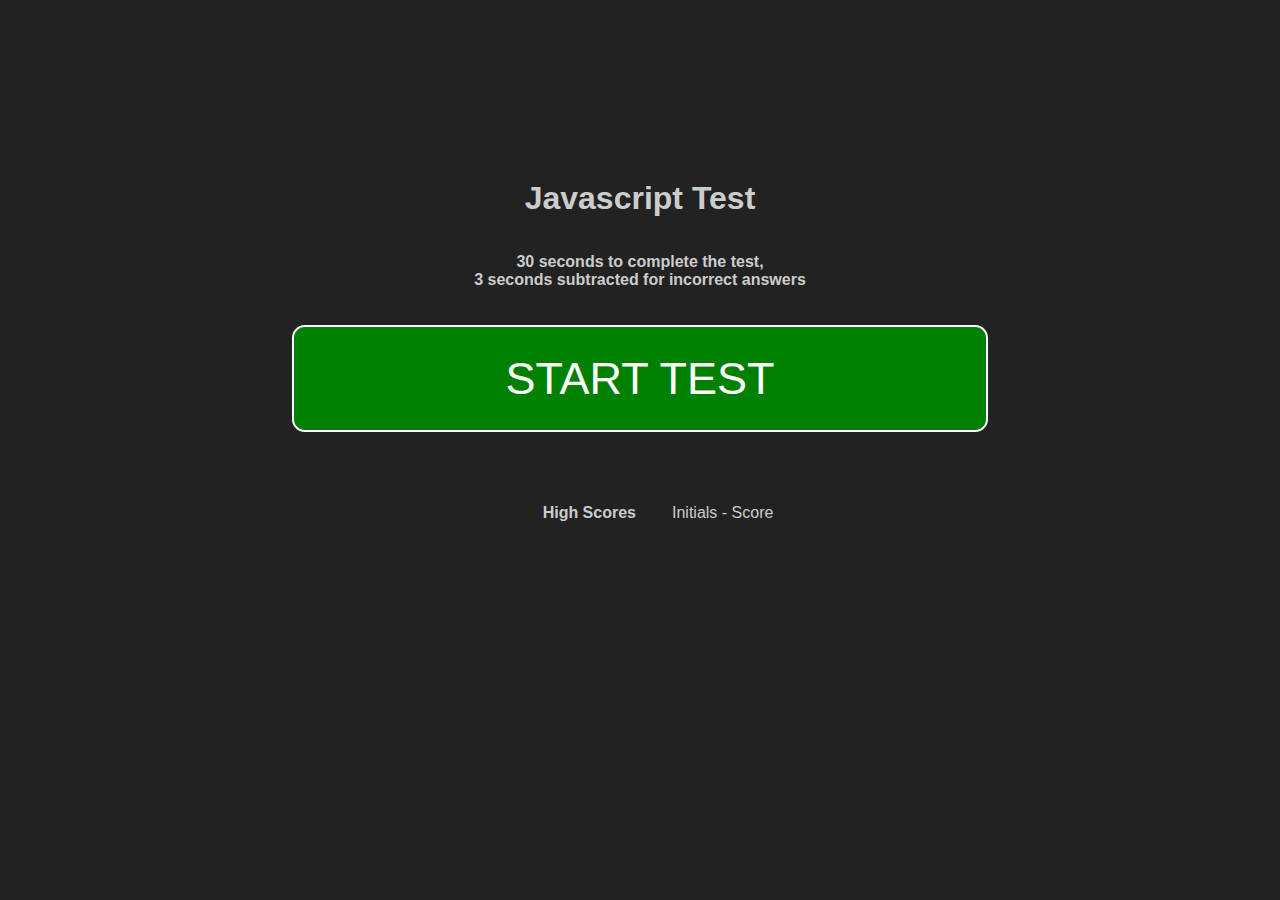
<file: index.html>
<!DOCTYPE html>
<html lang="en">
<head>
    <meta charset="UTF-8">
    <meta name="viewport" content="width=device-width, initial-scale=1.0">
    <strong><title>Javascript Test</title></strong>
    <link rel="stylesheet" href="jsTest.css">
</head>
<body onload="loadScores();">
<input type="number" name="timer" id="timer">
<div id="failed"><h2>You ran out of time</h2><h3>Please try again.</h3></div>


<main id="titleScreen">
    <h1>Javascript Test</h1>
        <h4>30 seconds to complete the test,<br>3 seconds subtracted for incorrect answers</h4>
        <div id="startButton" onclick="startTest();">START TEST</div>
    <div id="highscores">
        <b>High Scores</b>
        Initials - Score<br>
    </div>
    </main>


    <div id="success">
        <h1>Test Complete!</h1>
        <h3><input type="text" id="score"></h3>
        <input type="text" name="initials" id="initials" maxlength="3" placeholder="Initials" autocomplete="off"><br>
        <div id="save" onclick="saveTime();">SUBMIT SCORE</div>
    </div>

    <!--------------------------------------------------------------------------------------------------------->
    <div id="1" class="question">
        <h3>1 - Commonly used datatypes DO NOT include:</h3>
        <ol type="a">
            <li onclick="inc(1);">Strings</li>
            <li onclick="inc(1);">Booleans</li>
            <li onclick="cor(1);">Alerts</li>
            <li onclick="inc(1);">Numbers</li>
        </ol>
    </div>

    <div id="2" class="question">
        <h3>2 - What does HTML stand for?</h3>
        <ol type="a">
            <li onclick="inc(2);">Hello to my Language</li>
            <li onclick="inc(2);">His or Her Make List</li>
            <li onclick="inc(2);">Hyperup make league</li>
            <li onclick="cor(2);">Hypertext Markup Language</li>
        </ol>
    </div>

    <div id="3" class="question">
        <h3>3 - Who makes the Web standards?</h3>
        <ol type="a">
            <li onclick="inc(3);">Netscape</li>
            <li onclick="cor(3);">World Wide Web Consortium</li>
            <li onclick="inc(3);">Hypertext Transfer Protocol</li>
            <li onclick="inc(3);">Sun Microsystems</li>
        </ol>
    </div>

    <div id="4" class="question">
        <h3>4 - What is the HTML element for largest heading?</h3>
        <ol type="a">
            <li onclick="cor(4);">h1 element</li>
            <li onclick="inc(4);">Heading</li>
            <li onclick="inc(4);">h3 element</li>
            <li onclick="inc(4);">h2 element</li>
        </ol>
    </div>

    <div id="5" class="question">
        <h3>5 - What is HTML element for inserting a line break?</h3>
        <ol type="a">
            <li onclick="inc(5);">can use element</use></li>
            <li onclick="inc(5);">do get element</li>
            <li onclick="inc(5);">stop element</stop></li>
            <li onclick="cor(5);">br element</li>
        </ol>
    </div>

    <div id="6" class="question">
        <h3>6 - What is HTML for adding a background color?</h3>
        <ol type="a">
            <li onclick="inc(6);">img tag</li>
            <li onclick="inc(6);">addColor tagbg</li>
            <li onclick="inc(6);">useColor</li>
            <li onclick="cor(6);">style="back ground-color: color;"</li>
        </ol>
    </div>

    <div id="7" class="question">
        <h3>7 - What is HTML for creating a hyperlink?</h3>
        <ol type="a">
            <li onclick="inc(7);">add link</li>
            <li onclick="inc(7);">dot com to</li>
            <li onclick="inc(7);">hyper to link tab</li>
            <li onclick="cor(7);">use the "a href" tag</li>
        </ol>
    </div>

    <div id="8" class="question">
        <h3>8 - What is the character to indicate an end tag?</h3>
        <ol type="a">
            <li onclick="inc(8);">backslash</li>
            <li onclick="inc(8);">Ampersand Ampersand</li>
            <li onclick="inc(8);">dot dot dot</li>
            <li onclick="cor(8);">forward slash /</li>
        </ol>
    </div>

    <div id="9" class="question">
        <h3>9 - What is HTML to define an important text?</h3>
        <ol type="a">
            <li onclick="inc(9);">add boo</li>
            <li onclick="inc(9);">use dot dot</li>
            <li onclick="inc(9);">use em</li>
            <li onclick="cor(9);">Use strong</li>
        </ol>
    </div>

    <div id="10" class="question">
        <h3>10 - What is HTML to define emphasized text?</h3>
        <ol type="a">
            <li onclick="cor(10);">use em</li>
            <li onclick="inc(10);">use strong</li>
            <li onclick="inc(10);">use quotes</li>
            <li onclick="inc(10);">add a period</li>
        </ol>
    </div>
    
    <!---------------------------------------------------------->
    <!--------------------------------------------------------------------------------------------------------->
    

<script src="script.js"></script>

</body>

</html>
</file>
<file: jsTest.css>
*{
    margin:0;
    padding:0;
}
html, body{
    background: #222;
    color:#ccc;
    text-align: center;
    padding:10vw;
    padding-top:8vh;
    font-family: Arial, Helvetica, sans-serif;
    padding-bottom:0;
    
}
main *{
    margin:4vh;
    display:flex;
    align-items: center;
    justify-content: center;
    align-content: center;
}
#startButton{
    padding:2vw;
    font-size: 5vh;
    border:2px solid white;
    background: green;
    color:white;
    border-radius: 1vw;
    cursor: pointer;
    
}
#startButton:hover{
    background: #44cc44;
}
#timer{
    position: fixed;
    top:5vh;
    right:40vw;
    width:20vw;
    background: #222;
    color:white;
    border:0px solid white;
    padding:1vw;
    padding-left:0;
    padding-right:0;
    text-align: center;
    font-size: 3vh;
    display: none;
    pointer-events: none;
  
}
.question{
    background: #333;
    text-align: left;
    padding:2vw;
    display:none;
    border:2px solid white;
}
.question h3{
    text-decoration: underline;
    margin:1vw;
}
.question ol{
    margin-left:3vw;
}
li{
    padding:1vw;
    cursor: pointer;
}
li:hover{
    background: black;
    color:white;
}
#failed{
    padding:2vw;
    display:none;
}

#success *{
    margin:2vw;
}
#success{
    display:none;
    text-align: center;
    padding:2vw;
    
}

#score{
    background:#222;
    border:0px solid white;
    text-align: center;
    font-size: 2em;
    pointer-events: none;
    color:green;
    
    
}
#save{
    background: green;
    padding:1vw;
    margin-left:10vw;
    margin-right: 10vw;
    color:white;
    cursor: pointer;
    border:2px solid white;
    border-radius: .5vw;
}
#save:hover{
    background: #44cc44;
}
#initials{
    background: #222;
    color:white;
    font-size:2em;
    text-align: center;
    border:1px solid white;
}
/***********************************************************************************************/
@media only screen and (max-width:900px){
    html, body{
        padding:2vw;
        padding-top:6vh;
    }
}
</file>
